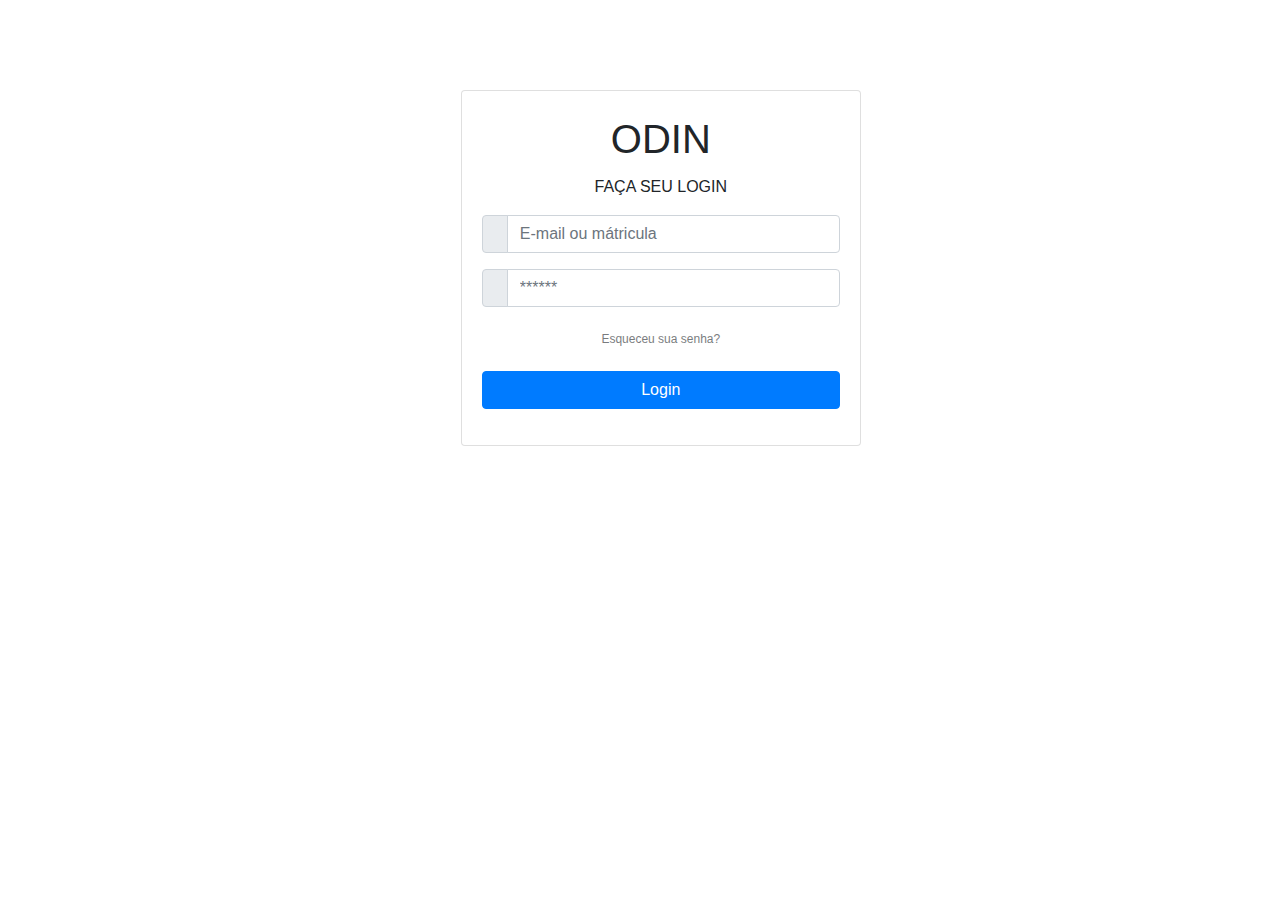
<file: web/index.html>
<!DOCTYPE html>
<html lang="en">
<head>
    <meta charset="UTF-8">
    <title>ERP</title>

    <link rel="stylesheet" href="https://stackpath.bootstrapcdn.com/bootstrap/4.4.1/css/bootstrap.min.css" integrity="sha384-Vkoo8x4CGsO3+Hhxv8T/Q5PaXtkKtu6ug5TOeNV6gBiFeWPGFN9MuhOf23Q9Ifjh" crossorigin="anonymous">
    <link rel="stylesheet" href="css/login.css">
    <script src="js/login.js"></script>

</head>
<body>
<div class="login">
<div class="card">
    <article class="card-body">
        <h1 class="card-title text-center mt-1">ODIN</h1>
        <p class="text-center" id="facaseulogin">FAÇA SEU LOGIN</p>
        <form name="input" method="post" action="login" onsubmit="converteSenha()">
            <div class="form-group">
                <div class="input-group">
                    <div class="input-group-prepend">
                        <span class="input-group-text"> <i class="fa fa-user"></i> </span>
                    </div>
                    <input name="login" class="form-control" placeholder="E-mail ou mátricula" type="code">
                </div>
            </div>
            <div class="form-group">
                <div class="input-group">
                    <div class="input-group-prepend">
                        <span class="input-group-text"> <i class="fa fa-lock"></i> </span>
                    </div>
                    <input name="senha" class="form-control" placeholder="******" type="password">
                </div>
            </div>
            <p class="text-center"><a href="#" class="btn" id="forgotpwd">Esqueceu sua senha?</a></p>
            <div class="form-group">
                <button type="submit" class="btn btn-primary btn-block"> Login  </button>
            </div>

            </form>
        </article>
    </div>
</div>
</aside>
</div>

</div>


</body>
</html>
</file>
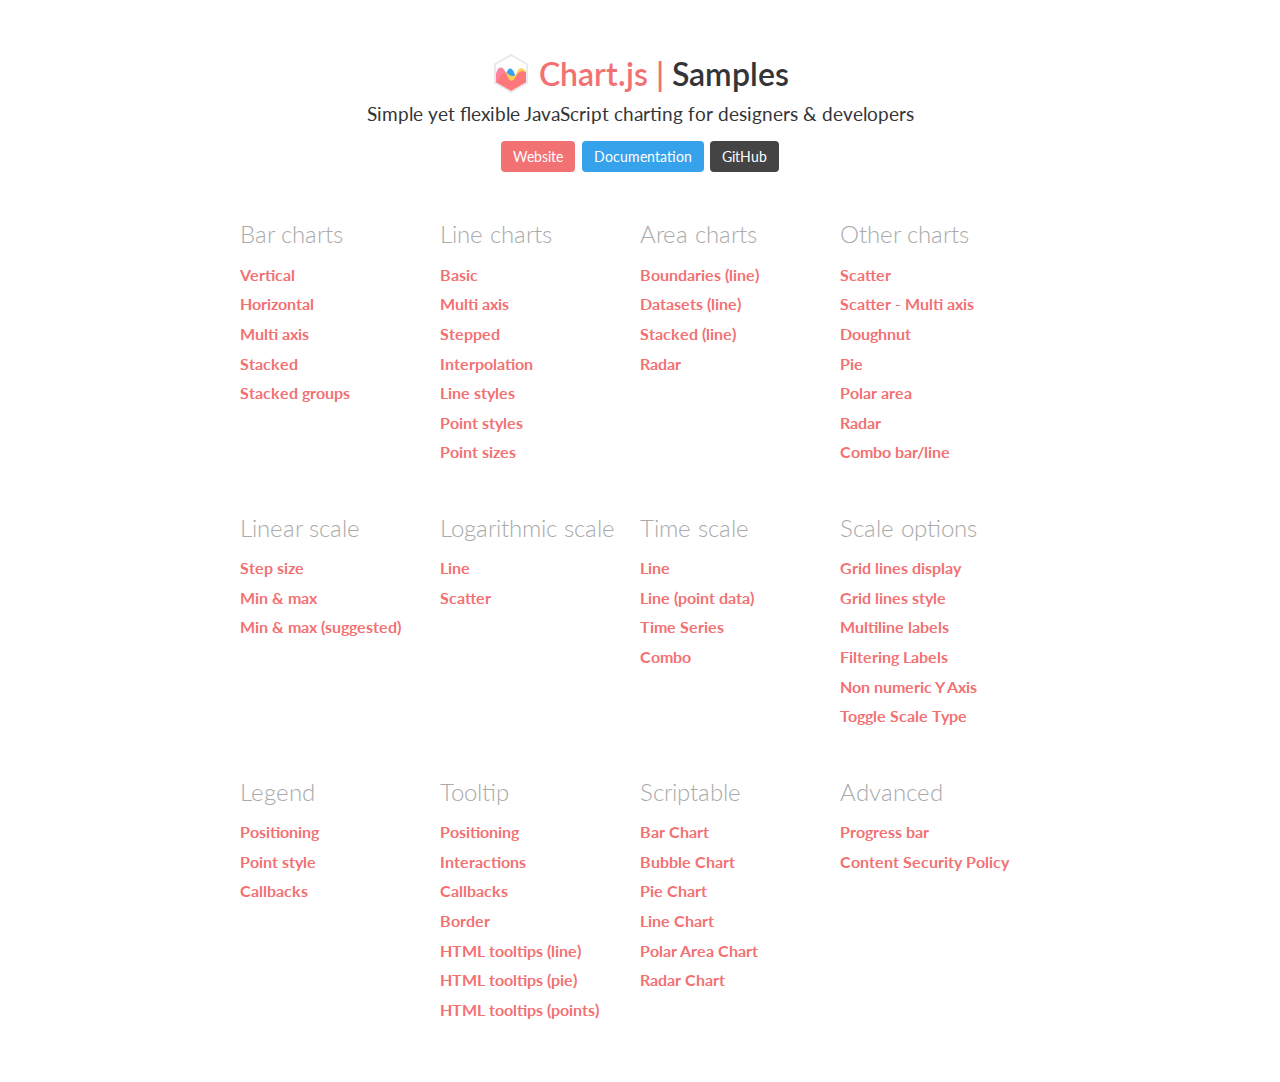
<file: web/js/Chart.js-2.9.4/samples/index.html>
<!DOCTYPE html>
<html lang="en-US">
<head>
	<meta charset="utf-8">
	<meta http-equiv="X-UA-Compatible" content="IE=Edge">
	<meta name="viewport" content="width=device-width, initial-scale=1">
	<link rel="stylesheet" type="text/css" href="style.css">
	<link rel="icon" href="favicon.ico">
	<script src="samples.js"></script>
	<script src="utils.js"></script>
	<title>Chart.js samples</title>
</head>
<body>
	<div class="content">
		<div class="header">
			<div class="chartjs-title">Samples</div>
			<div class="chartjs-caption">Simple yet flexible JavaScript charting for designers &amp; developers</div>
			<div class="chartjs-links">
				<a class="btn btn-chartjs" href="https://www.chartjs.org">Website</a>
				<a class="btn btn-docs" href="https://www.chartjs.org/docs">Documentation</a>
				<a class="btn btn-gh" href="https://github.com/chartjs/Chart.js">GitHub</a>
			</div>
		</div>

		<div id="categories" class="samples-categories"></div>
	</div>

	<script>
		function createCategory(item) {
			var el = document.createElement('div');
			el.className = 'samples-category';
			el.innerHTML =
				'<div class="title">' + item.title + '</div>' +
				'<div class="items"></div>';
			return el;
		}

		function createEntry(item) {
			var el = document.createElement('div');
			el.className = 'samples-entry';
			el.innerHTML = '<a class="title" href="' + item.path + '">' + item.title + '</a>';
			return el;
		}

		var categories = document.getElementById('categories');
		Samples.items.forEach(function(item) {
			var category = createCategory(item);
			var children = category.getElementsByClassName('items')[0];

			(item.items || []).forEach(function(item2) {
				children.appendChild(createEntry(item2));
			});

			categories.appendChild(category);
		});
	</script>
</body>
</html>
</file>
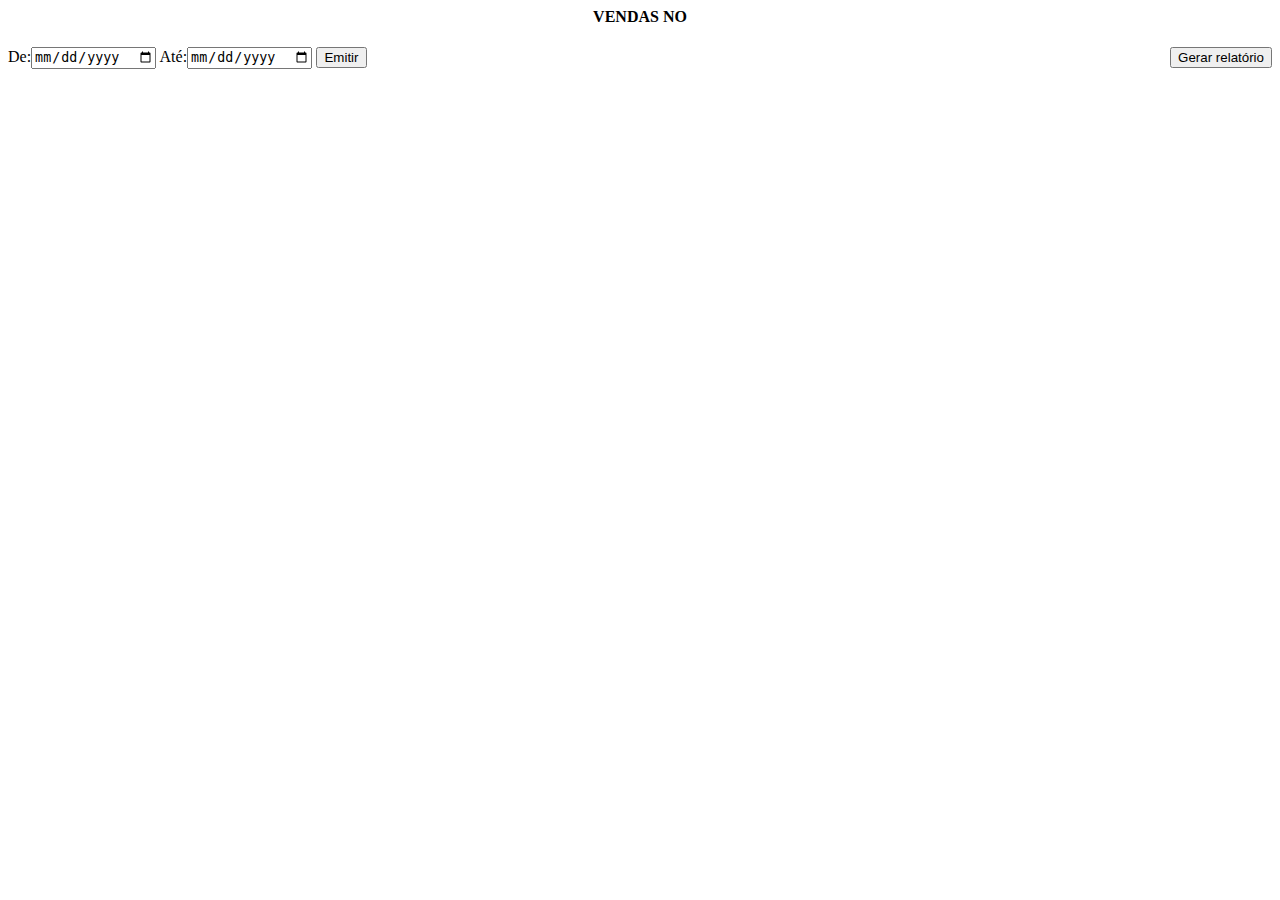
<file: web/home/relatorios/relatorios.html>
<html>
<head>
    <meta charset="UTF-8">
</head>
<div>
    <h4 style="text-align: center"> VENDAS NO </h4>

    De:<input type="date" id="dataInicial">
    Até:<input type="date" id="dataFinal">

    <button type="button" onclick="getDatas()" class="btn btn-outline-dark">Emitir</button>
    <button type="button" onclick="getDataToPDF()" class="btn btn-outline-dark" style="float: right">Gerar relatório
    </button>

</div>
<div id="chartContainer"
     style="margin-top: 3%; padding-left: 5%; width: 1100px; max-height: 450px; position: center; display: block">
    <canvas id="myChart" width="1200" height="450"></canvas>
</div>
<div id="pdf-to-generate" style="display: none">

    <h2 id="logo-relatorio"></h2>
    <h4 id="data-relatorio-gerado"></h4>
    <div style="display: flex; flex-direction: row">
        <h5 id="intervalo-relatorio"></h5>
        <h5 id="valor-total-relatorio" style="margin: auto"></h5>
    </div>
    <hr>

    <table id="fieldset-vendas" class="table" style='color: black; border-radius: 1px'>

    </table>

</div>
<script>getDatas()</script>
</html>
</file>
<file: web/css/login.css>
.login{
    height: 200px;
    width: 400px;
    position: absolute;
    left: 36%;
    top: 10%;
}
#forgotpwd{
    opacity: 60%;
    font-size: 12px;
}
</file>
<file: web/js/Chart.js-2.9.4/samples/style.css>
@import url('https://fonts.googleapis.com/css?family=Lato:100,300,400,700,900');

body, html {
	color: #333538;
	font-family: 'Lato', sans-serif;
	line-height: 1.6;
	padding: 0;
	margin: 0;
}

a {
	color: #f27173;
	text-decoration: none;
}

a:hover {
	color: #e25f5f;
	text-decoration: underline;
}

.content {
	max-width: 800px;
	margin: auto;
	padding: 16px 32px;
}

.header {
	text-align: center;
	padding: 32px 0;
}

.wrapper {
	min-height: 400px;
	padding: 16px 0;
	position: relative;
}

.wrapper.col-2 {
	display: inline-block;
	min-height: 256px;
	width: 49%;
}

@media (max-width: 400px) {
	.wrapper.col-2 {
		width: 100%
	}
}

.wrapper canvas {
	-moz-user-select: none;
	-webkit-user-select: none;
	-ms-user-select: none;
}

.toolbar {
	display: flex;
}

.toolbar > * {
	margin: 0 8px 0 0;
}

.btn {
	background-color: #aaa;
	border-radius: 4px;
	color: white;
	padding: 0.25rem 0.75rem;
}

.btn .fa {
	font-size: 1rem;
}

.btn:hover {
	background-color: #888;
	color: white;
	text-decoration: none;
}

.btn-chartjs { background-color: #f27173; }
.btn-chartjs:hover { background-color: #e25f5f; }
.btn-docs:hover { background-color: #2793db; }
.btn-docs { background-color: #36A2EB; }
.btn-docs:hover { background-color: #2793db; }
.btn-gh { background-color: #444; }
.btn-gh:hover { background-color: #333; }

.btn-on {
	border-style: inset;
}

.chartjs-title {
	font-size: 2rem;
	font-weight: 600;
	white-space: nowrap;
}

.chartjs-title::before {
	background-image: url(logo.svg);
	background-position: left center;
	background-repeat: no-repeat;
	background-size: 40px;
	content: 'Chart.js | ';
	color: #f27173;
	font-weight: 600;
	padding-left: 48px;
}

.chartjs-caption {
	font-size: 1.2rem;
}

.chartjs-links {
	display: flex;
	justify-content: center;
	padding: 8px 0;
}

.chartjs-links a {
	align-items: center;
	display: flex;
	font-size: 0.9rem;
	margin: 0.2rem;
}

.chartjs-links .fa:before {
	margin-right: 0.5em;
}

.samples-category {
	display: inline-block;
	margin-bottom: 32px;
	vertical-align: top;
	width: 25%;
}

.samples-category > .title {
	color: #aaa;
	font-weight: 300;
	font-size: 1.5rem;
}

.samples-category:hover > .title {
	color: black;
}

.samples-category > .items {
	padding: 8px 0;
}

.samples-entry {
	padding: 0 0 4px 0;
}

.samples-entry > .title {
	font-weight: 700;
}

@media (max-width: 640px) {
	.samples-category { width: 33%; }
}

@media (max-width: 512px) {
	.samples-category { width: 50%; }
}

@media (max-width: 420px) {
	.chartjs-caption { font-size: 1.05rem; }
	.chartjs-title::before { content: ''; }
	.chartjs-links a { flex-direction: column; }
	.chartjs-links .fa { margin: 0 }
	.samples-category { width: 100%; }
}

.analyser table {
	color: #333;
	font-size: 0.9rem;
	margin: 8px 0;
	width: 100%
}

.analyser th {
	background-color: #f0f0f0;
	padding: 2px;
}

.analyser td {
	padding: 2px;
	text-align: center;
}
</file>
